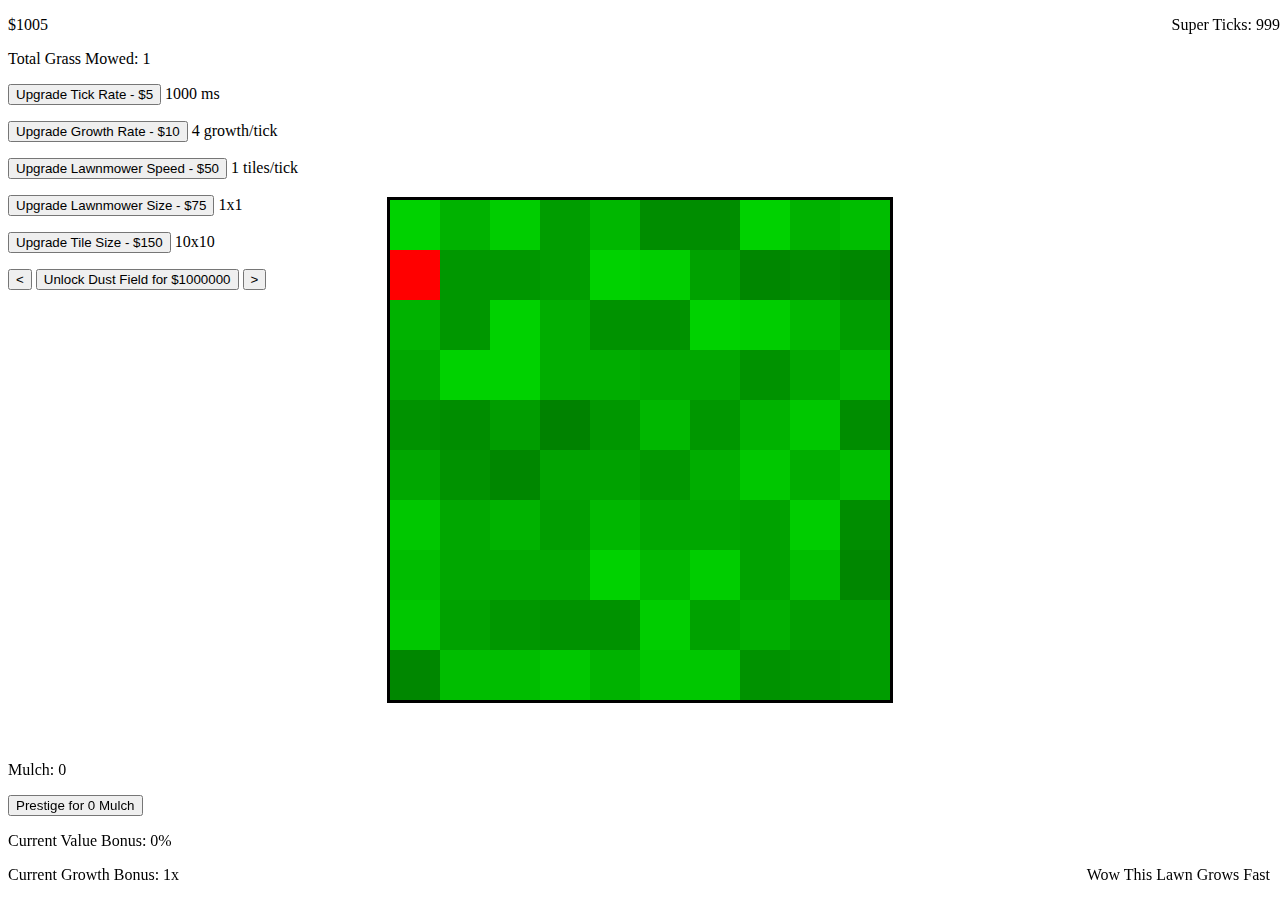
<file: Lawnmower-Game/index.html>
<!DOCTYPE html>
<html>
    <head>
        <title>Lawnmower Game</title>
        <script type="text/javascript" src="app.js"></script>
        <link rel="stylesheet" href="stylesheet.css" type="text/css" />
        <script type="text/javascript" src="autosave.js"></script>
        <script type="text/javascript">
            $(document).ready(function(){
                AutoSave.start();
            })

            $(window).unload(function(){
                AutoSave.stop();
            });
        </script>
        
    </head>
    
    <body>
        <p id="desc">Wow This Lawn Grows Fast</p>
        <canvas id="lawn" width=500 height=500>Canvas goes here</canvas>
        <p id="money">$0</p>
        <p id="totalMowed">Total Grass Mowed: 0</p>
        <p id="superTicks"></p>
        <div id="area">
            <p></p>
            <button id="upgradetickRate" onclick="upgrade('tickRate')">Tick Rate - $5</button>
            <span id="texttickRate">Current: 1000 ms</span>
            <p></p>
            <button id="upgradegrowthRate" onclick="upgrade('growthRate')">Growth Rate - $10</button>
            <span id="textgrowthRate">Current: 4 tiles/tick</span>
            <p></p>
            <button id="upgrademachineSpeed" onclick="upgrade('machineSpeed')">Machine Speed - $50</button>
            <span id="textmachineSpeed">Current: 1 tile/tick</span>
            <p></p>
            <button id="upgrademachineSize" onclick="upgrade('machineSize')">Machine Size - $75</button>
            <span id="textmachineSize">Current: 1x1</span>
            <p></p>
            <button id="upgradetileSize" onclick="upgrade('tileSize')">Machine Size - $75</button>
            <span id="texttileSize">Current: 20x20</span>
        </div>
        <p></p>
        <button onclick="previous()"><</button>
        <button id="unlock" onclick="unlockNext()">Unlock Dust Field for $1000000</button>
        <button onclick="next()">></button>
        <div id="prestige">
            <p id="mulch">Mulch: 0</p>
            <button id="prestigeButton" onclick="attemptPrestige()">Prestige for 0 Mulch</button>
            <p id="valueBonus">Current Value Bonus: 0%</p>
            <p id="growthBonus">Current Growth Bonus: 0</p>
        </div>
    </body>
    
    
    
    
    
    
    
    
    
    
    
    
    
</html>
</file>
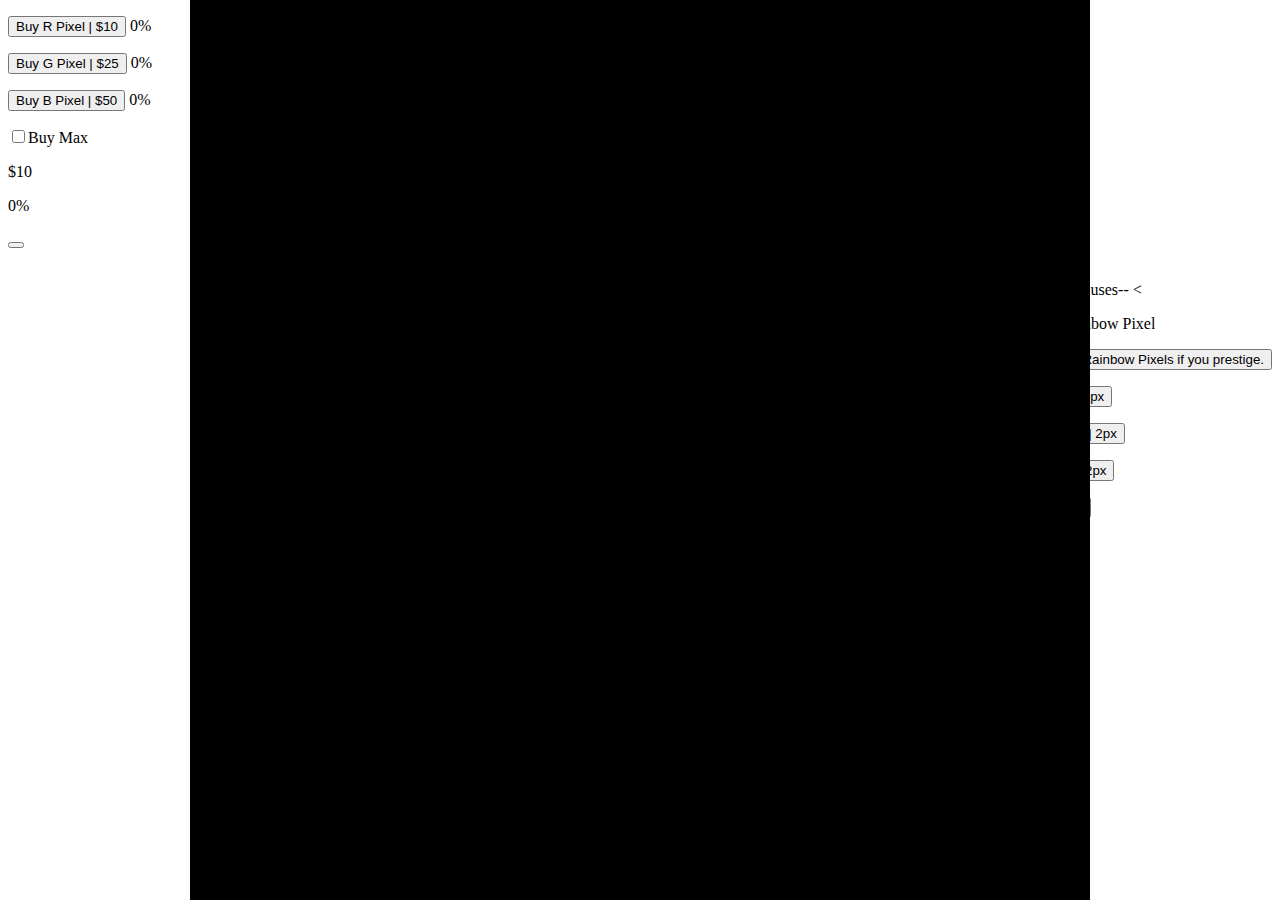
<file: Pixel-Collector/index.html>
<!DOCTYPE html>
<html>
    <head>
        <title>Pixel Collector</title>
        <script src="game.js" type="text/javascript"></script>
        <link href="stylesheet.css" type="text/css" rel="stylesheet">
    </head>
    <body>
        <div>
        <p></p>
        <button id="red" onclick="buyRed()">Buy R Pixel | $10</button> <span id="rp">0%</span>
        <p></p>
        <button id="green" onclick="buyGreen()">Buy G Pixel | $25</button> <span id="gp">0%</span>
        <p></p>
        <button id="blue" onclick="buyBlue()">Buy B Pixel | $50</button> <span id="bp">0%</span>
        <p></p>
        <input type="checkbox" id="max">Buy Max</input>
        
        <p id="money">$10</p>
        
        <p id="percent">0.0%</p>
        </div>
        <canvas id="canvas" width=1024px height=1024px class="centered"></canvas>
        
        <p/>
        <button onclick="reset()"></button>
        <!-- Prestige Side-->
        <div class="prestige">
            
            <p>> --Prestige Bonuses-- <</p>
            <p id="rainbow">You have 0 Rainbow Pixels</p>
            <button onclick="prestige('true')" id="prestige">You will earn 0 Rainbow Pixels if you prestige</button>
            <p/>
            <button onclick="upgradeRed()" id="red2">Upgrade Red | 2px</button>
            <p/>
            <button onclick="upgradeGreen()" id="green2">Upgrade Green | 2px</button>
            <p/>
            <button onclick="upgradeBlue()" id="blue2">Upgrade Blue | 2px</button>
            <p/>
            <button onclick="pixelSizeUp()" id="pixelSize">Pixel Size | 4px</button>
            
        </div>
        
    
    
    </body>
    
    
    
</html>
</file>
<file: Lawnmower-Game/stylesheet.css>
#lawn {
    border: solid;
    border-width: 3px;
    margin: auto;
    position: absolute;
    display: block;
    top: 0;
    left: 0;
    right: 0;
    bottom: 0;
}

#desc {
    position:fixed;
    bottom:0;
    right:10px;
}

#prestige {
    position:fixed;
    bottom: 0;
}

#superTicks {
    position: fixed;
    right:0;
    top:0;
}
</file>
<file: Pixel-Collector/stylesheet.css>
.centered {
  position: fixed;
  top: 50%;
  left: 50%;
  transform: translate(-50%, -50%);
}
.prestige {
  float: right;
  
}
</file>
